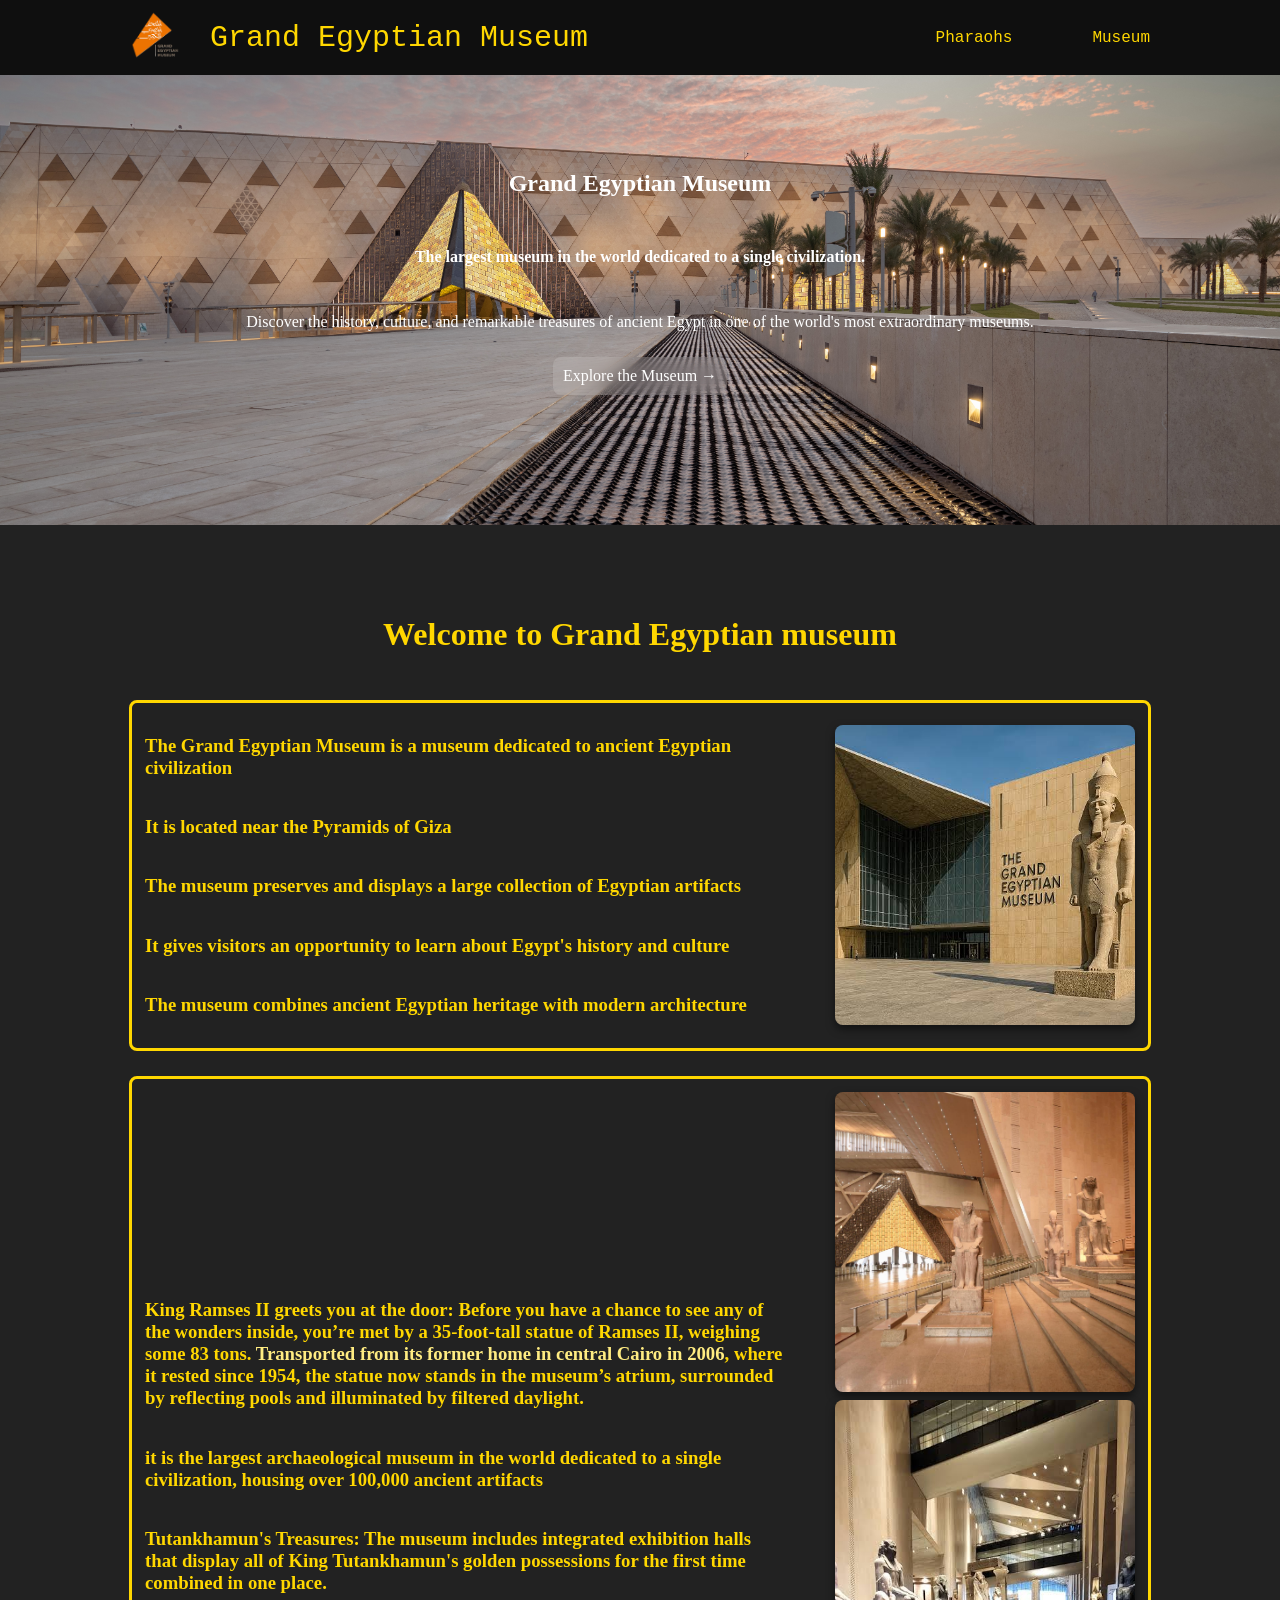
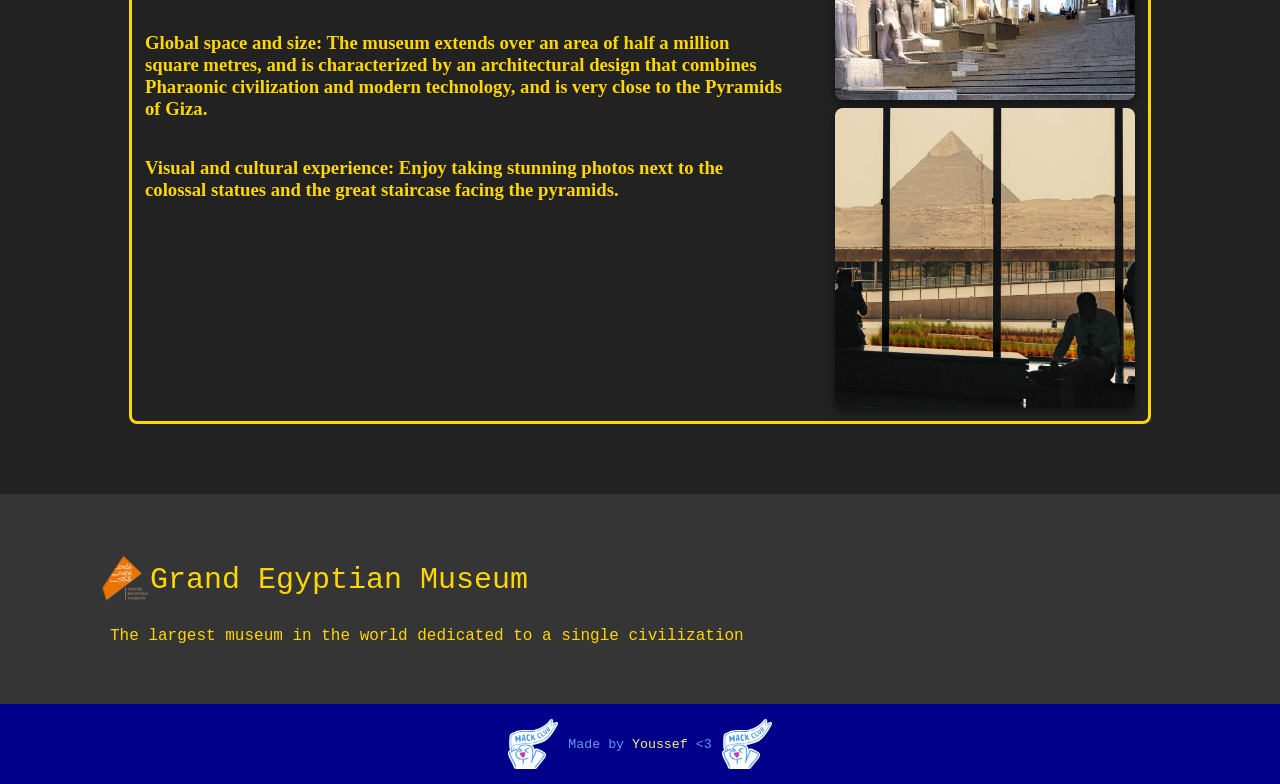
<file: index.html>
<!DOCTYPE html>
<html lang="en">
<head>
    <meta charset="UTF-8">
    <meta name="viewport" content="width=device-width, initial-scale=1.0">
    <title>GEM</title>
    <link rel="stylesheet" href="style.css">
    <link rel="icon" type="image/png" href="assets\images (3).png">
</head>
<body>
    <div class="navbar">
            <div class="logo-area">
                <a href="index.html"><img src="assets\images (3).png" id="logo"></a>
                <a href="index.html" id="logo-text"><span>Grand Egyptian Museum</span></a>
            </div>
            <div class="navbar-links">
            <a href="Pharaohs.html" id="cool-animation">Pharaohs</a>
            <a href="museum.html" id="signup">Museum</a>
            </div>
        </div>
        <div class="hero">
            <div class="hero-content">
                <h2 id="hero-text">Grand Egyptian Museum</h2>
                <h4 id="banner-text2">The largest museum in the world dedicated to a single civilization.</h4>
                <p>Discover the history, culture, and remarkable treasures of ancient Egypt in one of the world's most extraordinary museums.</p>
                <a href="museum.html" id="explore-button">Explore the Museum →</a>
            </div>
        </div>

        <div class="welcome-container">
            <h1>Welcome to Grand Egyptian museum</h1>
            <div class="welcome">
                <div class="wlcomecpntent">
                    <div class="welcome-content-text">
                        <h3>The Grand Egyptian Museum is a museum dedicated to ancient Egyptian civilization</h3>
                        <h3>It is located near the Pyramids of Giza</h3>
                        <h3>The museum preserves and displays a large collection of Egyptian artifacts</h3>
                        <h3>It gives visitors an opportunity to learn about Egypt's history and culture</h3>
                        <h3>The museum combines ancient Egyptian heritage with modern architecture</h3>
                    </div>
                    <img id="mus-img" src="assets\images.jpg">
                </div>
            </div>

            <div class="welcome">
                <div class="wlcomecpntent">
                    <div class="welcome-content-text">
                        <h3>King Ramses II greets you at the door: Before you have a chance to see any of the wonders inside, you’re met by a 35-foot-tall statue of Ramses II, weighing some 83 tons. <a href="https://www.youtube.com/watch?v=YjKdKId619U" id="hyper">Transported from its former home in central Cairo in 2006</a>, where it rested since 1954, the statue now stands in the museum’s atrium, surrounded by reflecting pools and illuminated by filtered daylight.</h3>
                        <h3>it is the largest archaeological museum in the world dedicated to a single civilization, housing over 100,000 ancient artifacts</h3>
                        <h3>Tutankhamun's Treasures: The museum includes integrated exhibition halls that display all of King Tutankhamun's golden possessions for the first time combined in one place.</h3>
                        <h3>Global space and size: The museum extends over an area of half a million square metres, and is characterized by an architectural design that combines Pharaonic civilization and modern technology, and is very close to the Pyramids of Giza.</h3>
                        <h3>Visual and cultural experience: Enjoy taking stunning photos next to the colossal statues and the great staircase facing the pyramids.</h3>
                    </div>
                    <div class="images">
                        <img id="mus-img" src="assets\1704378564.jpeg">
                        <img id="mus-img" src="assets\images (4).jpg">
                        <img id="mus-img" src="assets/TAL-egypt-pyramid-view-museum-CAIRO1025-c06487c1a06d4f6bbe894bda440dd208.jpg">
                    </div>
                </div>
            </div>
        </div>

        <footer>
                <div class="logo-area-footer">
                    <div class="textandlogobrand-footer">
                        <a href="index.html"><img src="assets\images (3).png" id="logo"></a>
                        <a href="index.html" id="logo-text"><span>Grand Egyptian Museum</span></a>
                    </div>
                <span id="productivity-items">The largest museum in the world dedicated to a single civilization</span>
            </div>
            <div class="footer2">
                <img src="assets\orphmoji-yippee.png" alt="ophr" class="ophr">
                <h5 id="footer2-text">Made by <a href="https://github.com/youssefmoham655-dev" id="hyper">Youssef</a> <3</h5>
                <img src="assets\orphmoji-yippee.png" alt="ophr" class="ophr">
            </div>
        </footer>
    </body>
</html>
</file>
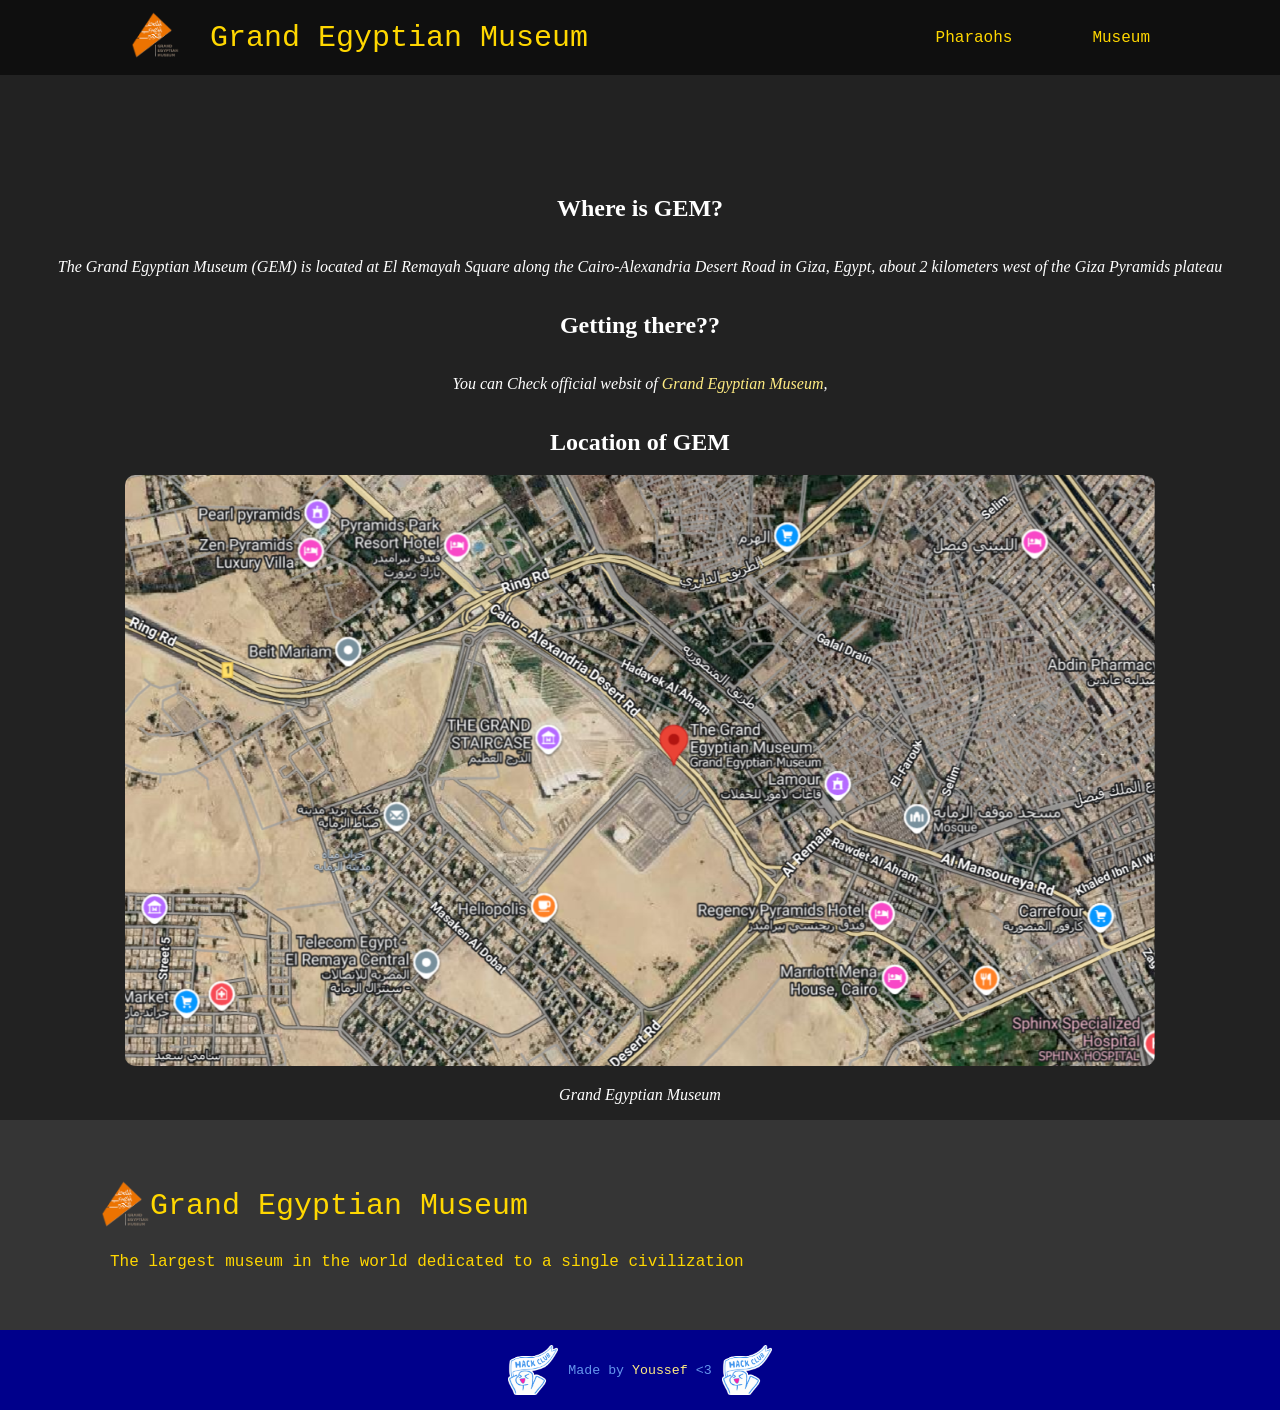
<file: museum.html>
<!DOCTYPE html>
<html lang="en">
<head>
    <meta charset="UTF-8">
    <meta name="viewport" content="width=device-width, initial-scale=1.0">
    <title>GEM</title>
    <link rel="stylesheet" href="style.css">
    <link rel="icon" type="image/png" href="assets\images (3).png">
</head>
<body>
    <div class="navbar">
            <div class="logo-area">
                <a href="index.html"><img src="assets\images (3).png" id="logo"></a>
                <a href="index.html" id="logo-text"><span>Grand Egyptian Museum</span></a>
            </div>
            <div class="navbar-links">
            <a href="Pharaohs.html" id="cool-animation">Pharaohs</a>
            <a href="museum.html" id="signup">Museum</a>
            </div>
    </div>
    <div class="containeroflcoation">

        <h2>Where is GEM?</h2>
        <p><i>The Grand Egyptian Museum (GEM) is located at El Remayah Square along the Cairo-Alexandria Desert Road in Giza, Egypt, about 2 kilometers west of the Giza Pyramids plateau</i></p>

        <h2>Getting there??</h2>
        <p><i>You can Check official websit of <a href="https://gem.eg/visit/plan-your-visit/" id="hyper">Grand Egyptian Museum</a>,</i></p>

        <h2>Location of GEM</h2>
        <div class="image">
            <a href="https://maps.app.goo.gl/EQzL27LRRmrG6Vn19"><img src="assets\image.png" id="location"></a>
        </div>
        <p><i>Grand Egyptian Museum</i></p>
    </div>
    <footer>
                <div class="logo-area-footer">
                    <div class="textandlogobrand-footer">
                        <a href="index.html"><img src="assets\images (3).png" id="logo"></a>
                        <a href="index.html" id="logo-text"><span>Grand Egyptian Museum</span></a>
                    </div>
                <span id="productivity-items">The largest museum in the world dedicated to a single civilization</span>
            </div>
            <div class="footer2">
                <img src="assets\orphmoji-yippee.png" alt="ophr" class="ophr">
                <h5 id="footer2-text">Made by <a href="https://github.com/youssefmoham655-dev" id="hyper">Youssef</a> <3</h5>
                <img src="assets\orphmoji-yippee.png" alt="ophr" class="ophr">
            </div>
        </footer>
</body>
</html>
</file>
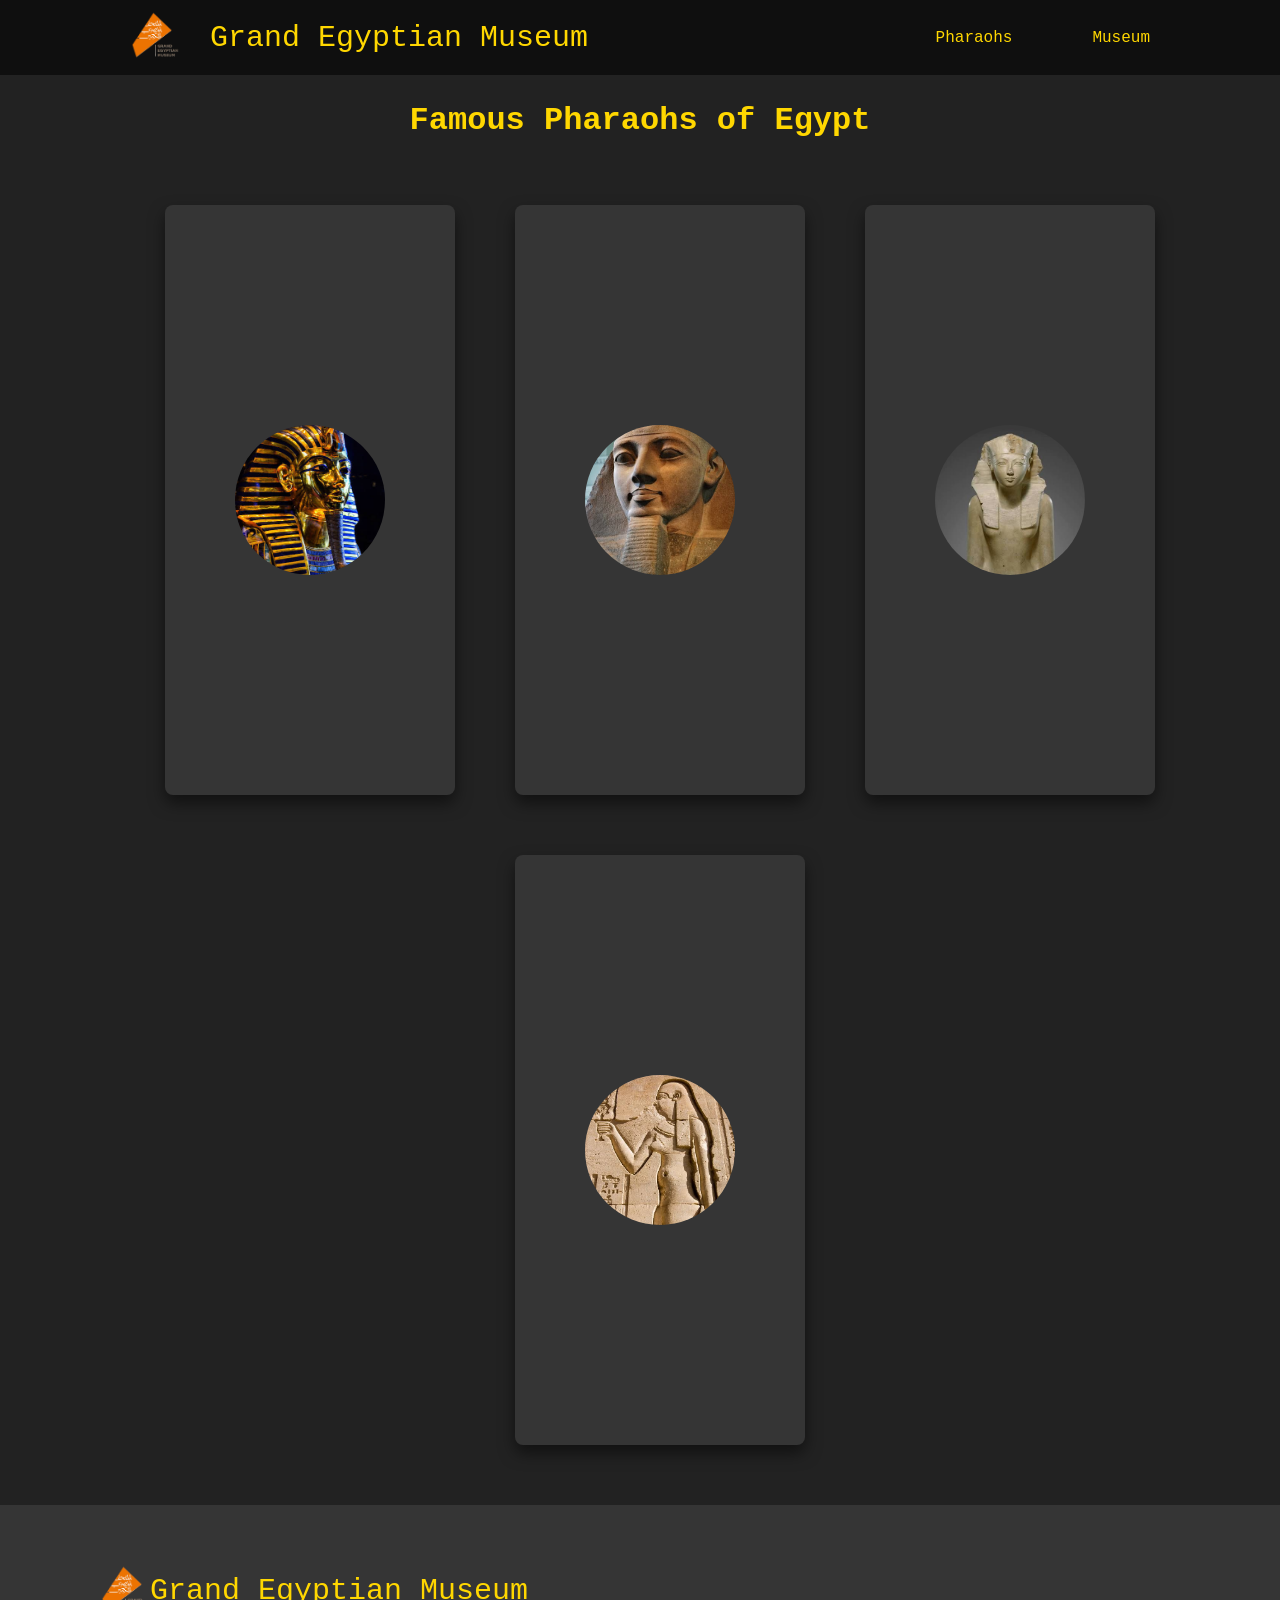
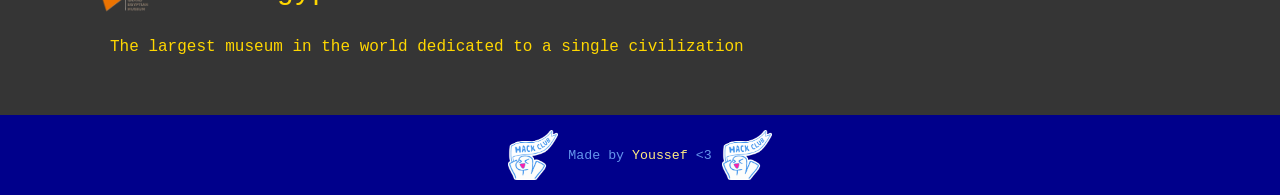
<file: Pharaohs.html>
<!DOCTYPE html>
<html lang="en">
<head>
    <meta charset="UTF-8">
    <meta name="viewport" content="width=device-width, initial-scale=1.0">
    <title>GEM</title>
    <link rel="stylesheet" href="style.css">
    <link rel="icon" type="image/png" href="assets\images (3).png">
</head>
<body>
    <div class="navbar">
            <div class="logo-area">
                <a href="index.html"><img src="assets\images (3).png" id="logo"></a>
                <a href="index.html" id="logo-text"><span>Grand Egyptian Museum</span></a>
            </div>
            <div class="navbar-links">
            <a href="Pharaohs.html" id="cool-animation">Pharaohs</a>
            <a href="museum.html" id="signup">Museum</a>
            </div>
    </div>
    <div class="Meet-the-Pharaohs">
        <div class="textmeet">
            <h2>Famous Pharaohs of Egypt</h2>
        </div>
        <div class="containers-rotating">
            <div class="flip-card">
                <div class="flip-card-inner">
                    <div class="flip-card-front">
                        <img src="assets\images (random).jpg" alt="Tutankhamun" class="Tutankhamun">
                    </div>
                    <div class="flip-card-back">
                        <h3>Tutankhamun</h3>
                        <p class="kunafa">
                            Reigned c. 1332–1323 BC: Died around age 18 as the third-to-last pharaoh of the 18th Dynasty.
                        </p>
                        <p class="kunafa">
                            Reversed Reforms: Restored traditional religion, moved the capital back to Memphis, and changed his name from Tutankhaten.
                        </p>
                        <p class="kunafa">
                            Tomb KV62: Buried in a small, non-royal tomb due to his sudden death from malaria and a leg fracture.
                        </p>
                        <p class="kunafa">
                            1922 Discovery: Discovered by Howard Carter and Lord Carnarvon with over 5,000 intact artifacts.
                        </p>
                        <p class="kunafa">
                            Grand Egyptian Museum: His golden mask and treasures were relocated there by 2025.
                        </p>
                    </div>
                </div>
            </div>
            <div class="flip-card">
                <div class="flip-card-inner">
                    <div class="flip-card-front">
                        <img src="assets\images (random2).jpg" alt="Tutankhamun" class="Tutankhamun">
                    </div>
                    <div class="flip-card-back">
                        <h3>Ramses II</h3>
                        <p class="kunafa">
                            Reign: Ruled for 66 years (1279–1213 BC) as the third pharaoh of the 19th Dynasty.
                        </p>
                        <p class="kunafa">
                            Achievements: Widely celebrated as Ramesses the Great, a successful warrior king, and builder of major monuments like Abu Simbel.
                        </p>
                        <p class="kunafa">
                            Death & Mummy: Died around age 90–91 and is now housed at the National Museum of Egyptian Civilization in Cairo.
                        </p>
                    </div>
                </div>
            </div>
            <div class="flip-card">
                <div class="flip-card-inner">
                    <div class="flip-card-front">
                        <img src="assets\images (random3).jpg" alt="Tutankhamun" class="Tutankhamun">
                    </div>
                    <div class="flip-card-back">
                        <h3>Hatshepsut</h3>
                        <p class="kunafa">
                            Reign (1479–1457 BC): Sixth pharaoh of the 18th Dynasty and Egypt's second confirmed female ruler in her own right.
                        </p>
                        <p class="kunafa">
                            Rise to Power: Started as regent for her stepson Thutmose III before assuming the full position of pharaoh and adopting male attributes.
                        </p>
                        <p class="kunafa">
                            Achievements: Oversaw a peaceful and prosperous era, constructing major monuments including her famous mortuary temple at Deir el-Bahari.
                        </p>
                        <p class="kunafa">
                            Legacy: Died around Year 22 of her reign, after which later rulers attempted to erase her from official records.
                        </p>
                    </div>
                </div>
            </div>
            <div class="flip-card">
                <div class="flip-card-inner">
                    <div class="flip-card-front">
                        <img src="assets\images (random4).jpg" alt="Tutankhamun" class="Tutankhamun">
                    </div>
                    <div class="flip-card-back">
                        <h3>Cleopatra VII</h3>
                        <p class="kunafa">
                            Reign (51–30 BC): Queen of Egypt and the last active Hellenistic pharaoh of the Ptolemaic dynasty.
                        </p>
                        <p class="kunafa">
                            Alliances & Relationships: Maintained political and romantic alliances with Julius Caesar (producing a son, Caesarion) and later Mark Antony (producing three children).
                        </p>
                        <p class="kunafa">
                            Downfall & Death: After Octavian declared war and defeated their fleet at the Battle of Actium in 31 BC, Antony and Cleopatra were defeated in Egypt in 30 BC, leading Antony to commit suicide and Cleopatra to follow shortly after, likely by poisoning.                        </p>
                    </div>
                </div>
            </div>
        </div>
    </div>
    <footer>
                <div class="logo-area-footer2">
                    <div class="textandlogobrand-footer">
                        <a href="index.html"><img src="assets\images (3).png" id="logo"></a>
                        <a href="index.html" id="logo-text"><span>Grand Egyptian Museum</span></a>
                    </div>
                <span id="productivity-items">The largest museum in the world dedicated to a single civilization</span>
            </div>
            <div class="footer2">
                <img src="assets\orphmoji-yippee.png" alt="ophr" class="ophr">
                <h5 id="footer2-text">Made by <a href="https://github.com/youssefmoham655-dev" id="hyper">Youssef</a> <3</h5>
                <img src="assets\orphmoji-yippee.png" alt="ophr" class="ophr">
            </div>
        </footer>
</body>
</html>
</file>
<file: style.css>
body{
    margin:0;
    padding:0;
    width:100%;
    overflow-x:hidden;
    background-color:rgb(34, 34, 34);
}
html{
    overflow-x:hidden;
    background-color:rgb(34, 34, 34);
}
a{
    color:black;
    text-decoration:none;
}
.navbar {
    display:flex;
    gap: 35px;
    justify-content:space-between;
    padding:5px 100px;
    align-items:center;
    background-color:rgb(15, 15, 15);
}
.navbar a{
    text-decoration:none;
    color:#A7ACB3;
    font-family:'Courier New', Courier, monospace;
    justify-content:space-between;
    align-items:center;
    padding:5px 30px;
    color:gold;
}
.logo-area{
    display:flex;
    align-items:center;
}
.navbar-links{
    display:flex;
    gap: 20px;
    align-items:center;
}

#logo{
    width: 50px;
    height: 50px;
}
#logo-text{
    text-decoration:none;
    color:#000000;
    font-family:'Kablammo', 'Courier', 'monospace';
    justify-content:space-between;
    align-items:center;
    padding:0 !important;
    font-size:30px;
    color:gold;
}
.hero{
    background-image:url("assets/images\ \(2\).jpeg");
    margin:0%;
    width:100%;
    background-size:cover;
    background-position:center;
    background-repeat:no-repeat;
    padding: 75px 0px;
    display:block;
    height:300px;
}
.hero-content{
    display:flex;
    justify-content:center;
    align-items:center;
    flex-direction:column;
    color:white;
    gap:10px;
}
#explore-button{
    padding:10px;
    border-radius:8px;
    border:none;
    background-color:rgba(255, 255, 255, 0.15);
    backdrop-filter: blur(10px);
    -webkit-backdrop-filter: blur(10px);
    color:white;
    cursor:pointer;
}
.welcome-container{
    width:100%;
    margin-top:70px;
    display:flex;
    justify-content:center;
    align-items:center;
    flex-direction:column;
    color:gold;
    gap:25px;
    margin-bottom:70px;
}
.welcome{
    width:1000px;
    border:gold solid;
    border-radius:8px;
    padding:8px;
}
.wlcomecpntent{
    display:flex;
    align-items:center;
    justify-content:center;
    gap:50px;
    padding:5px;
}
.welcome-content-text{
    display:flex;
    justify-content:center;
    flex-direction:column;
    color:gold;
    
}
#mus-img{
    width:300px;
    height:300px;
    object-fit:cover;
    border-radius:8px;
    box-shadow: 0 4px 8px rgba(0,0,0,0.5);
}
.images{
    display:flex;
    justify-content:center;
    align-items:center;
    flex-direction:column;
    gap:8px;
}
#hyper{
    color:rgb(255, 236, 130);
}
#hyper:hover{
    color:#7192e7;
}

.logo-area-footer{
    display:flex;
    background-color:rgb(53, 53, 53);
    width:100%;
    height:200px;
    align-items:flex-start;
    flex-direction:column;
    justify-content:center;
    padding:5px 100px;
}

.textandlogobrand-footer{
    display:flex;
    align-items:center;
}

#productivity-items{
    margin-top:20px;
    margin-left:10px;
    font-family:'Courier New', Courier, monospace;
    color:gold;
    font-size:16px;
}
.footer2{
    background-color:#00008b;
    color:cornflowerblue;
    text-align:center;
    width:100%;
    padding:15px 0px;
    font-size:16px;
    display:flex;
    flex-direction:row;
    gap:10px;
    justify-content:center;
    align-items:center;
}
#footer2-text{
    margin:0;
    font-weight:normal;
    font-family:'Courier New', Courier, monospace;
}


/* this for Pharaohs.html */


.Meet-the-team {
    display: flex;
    flex-direction: column;
    border: none;
    border-radius: 8px;
    background-color: #1F1F1F;
    padding: 40px 20px;
    color: white;
    margin: 60px 60px;
    font-family: 'Roboto Mono', monospace;
}

.textmeet {
    display: flex;
    justify-content: center;
    width: 100%;
    margin-bottom: 40px;
}

.textmeet h2 {
    font-family: 'Courier New', Courier, monospace;
    font-size: 32px;
    color: gold;
    text-align: center;
}

.containers-rotating {
    display: flex;
    justify-content: center;
    align-items: center;
    flex-wrap: wrap;
    gap: 100px;
}
.flip-card {
    background-color: transparent;
    width: 250px;
    height: 550px;
    perspective: 1000px;
    cursor: pointer;
}

.flip-card-inner {
    position: relative;
    width: 100%;
    height: 100%;
    text-align: center;
    transition: transform 0.6s;
    transform-style: preserve-3d;
}

.flip-card:hover .flip-card-inner {
    transform: rotateY(180deg);
}

.flip-card-front,
.flip-card-back {
    position: absolute;
    width: 100%;
    height: 100%;
    backface-visibility: hidden;
    display: flex;
    flex-direction: column;
    justify-content: center;
    align-items: center;
    border-radius: 8px;
    box-shadow: 0 8px 16px rgba(0, 0, 0, 0.5);
}

.flip-card-front {
    background-color: rgb(53, 53, 53);
    color: white;
    padding: 20px;
}

.flip-card-back {
    background-color: rgb(25, 25, 25);
    color: white;
    transform: rotateY(180deg);
    padding: 20px;
}

.Tutankhamun {
    width: 150px;
    height: 150px;
    border-radius: 50%;
    object-fit: cover;
}

.flip-card-back h3 {
    font-family: 'Courier New', Courier, monospace;
    margin: 0 0 10px 0;
    font-size: 18px;
    color: rgb(189, 50, 50);
}

.flip-card-back .field {
    font-family: 'Roboto Mono', monospace;
    font-size: 14px;
    color: #A7ACB3;
    margin: 5px 0;
    font-weight: bold;
}

.flip-card-back .description {
    font-family: 'Roboto Mono', monospace;
    font-size: 13px;
    color: white;
    line-height: 1.4;
    margin: 10px 0;
}

.flip-card-back .expertise {
    font-family: 'Roboto Mono', monospace;
    font-size: 12px;
    color: rgb(189, 50, 50);
    margin-top: 10px;
}

.logo-area-footer2{
    display:flex;
    background-color:rgb(53, 53, 53);
    width:100%;
    height:200px;
    align-items:flex-start;
    flex-direction:column;
    justify-content:center;
    padding:5px 100px;
    margin-top:100px;
}
.ophr{
    width:50px;
    height:50px;
}

.containeroflcoation{
    width:100%;
    display:flex;
    justify-content:center;
    align-items:center;
    margin-top:100px;
    flex-direction:column;
    color:white;
}
#location{
    border-radius:10px;
}
</file>
